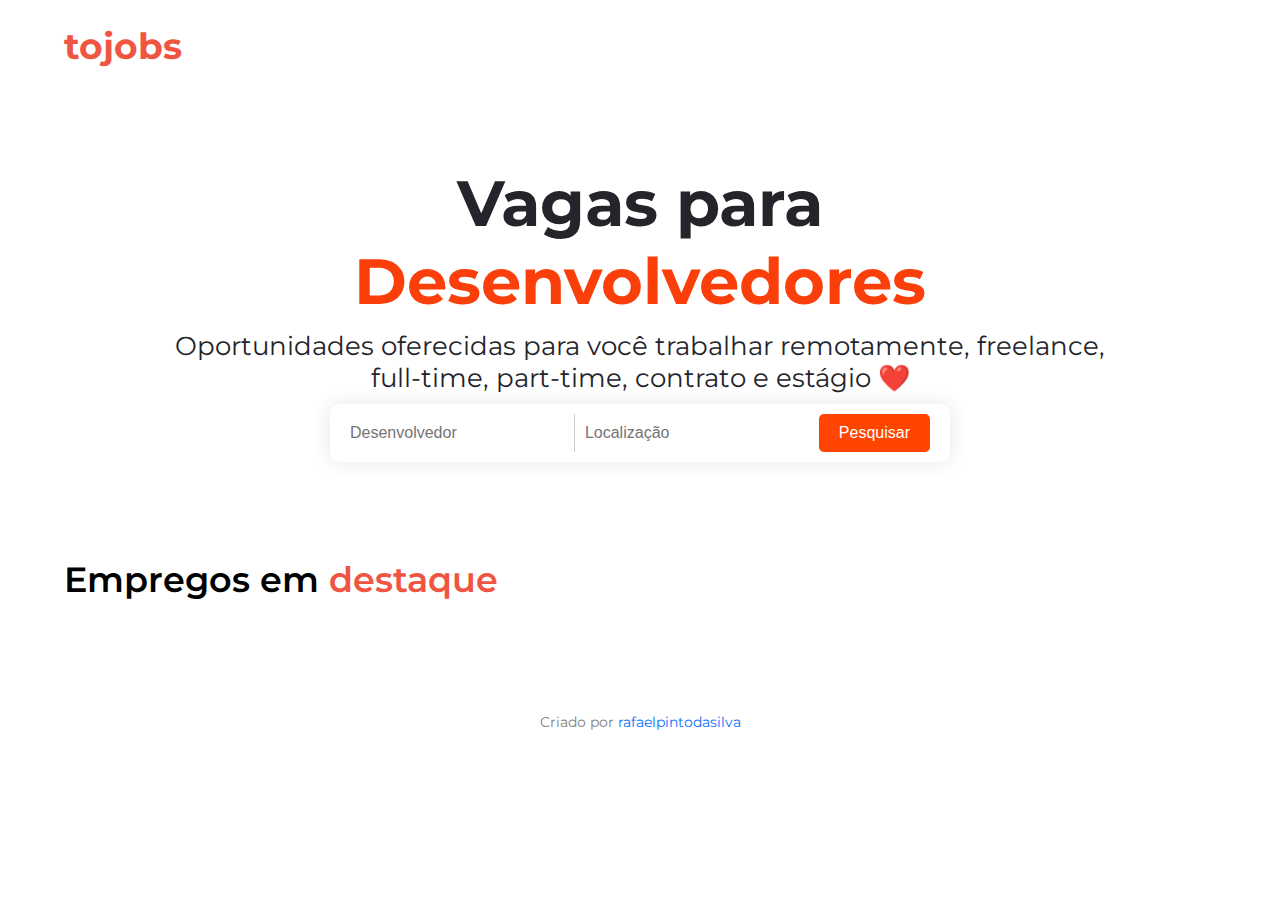
<file: index.html>
<!DOCTYPE html>
<html lang="pt-br">

<head>

    <!-- Meta -->
    <meta charset="UTF-8">
    <meta name="viewport" content="width=device-width, initial-scale=1.0">
    <title>ToJobs</title>

    <!-- Google Font -->
    <link rel="preconnect" href="https://fonts.googleapis.com">
    <link rel="preconnect" href="https://fonts.gstatic.com" crossorigin>
    <link href="https://fonts.googleapis.com/css2?family=Montserrat:ital,wght@0,100..900;1,100..900&display=swap"
        rel="stylesheet">

    <!-- Styles -->
    <link rel="stylesheet" href="assets/css/reset.css">
    <link rel="stylesheet" href="assets/css/index.css">
    <link rel="stylesheet" href="assets/css/container-jobs.css">

</head>

<body>

    <header class="header" id="header">
        <a href="/" title="tojobs">tojobs</a>
    </header>

    <div class="container">

        <h1>
            Vagas para<br />
            <font class="txt-color">Desenvolvedores</font>
        </h1>

        <p>
            Oportunidades oferecidas para você trabalhar remotamente, freelance, full-time, part-time, contrato e
            estágio ❤️
        </p>

        <div class="search-container">
            <div class="input-wrapper">
                <input type="text" id="job" placeholder="Desenvolvedor">
            </div>
            <div class="input-wrapper">
                <input type="text" id="location" placeholder="Localização">
            </div>
            <button class="search-button" onclick="search()">Pesquisar</button>
        </div>

    </div>

    <div class="container-jobs">
        <h1>Empregos em <font class="txt-color">destaque</font>
        </h1>
        <div class="vagasContainer" id="vagas-container">
            <div class="cards" id="cards">

            </div>
        </div>
    </div>

    <footer>
        <span>
            Criado por <a href="https://rafaelpintodasilva.com/" target="_blank">rafaelpintodasilva</a>
        </span>
    </footer>

    <script src="assets/javascript/api.js"></script>

</body>

</html>
</file>
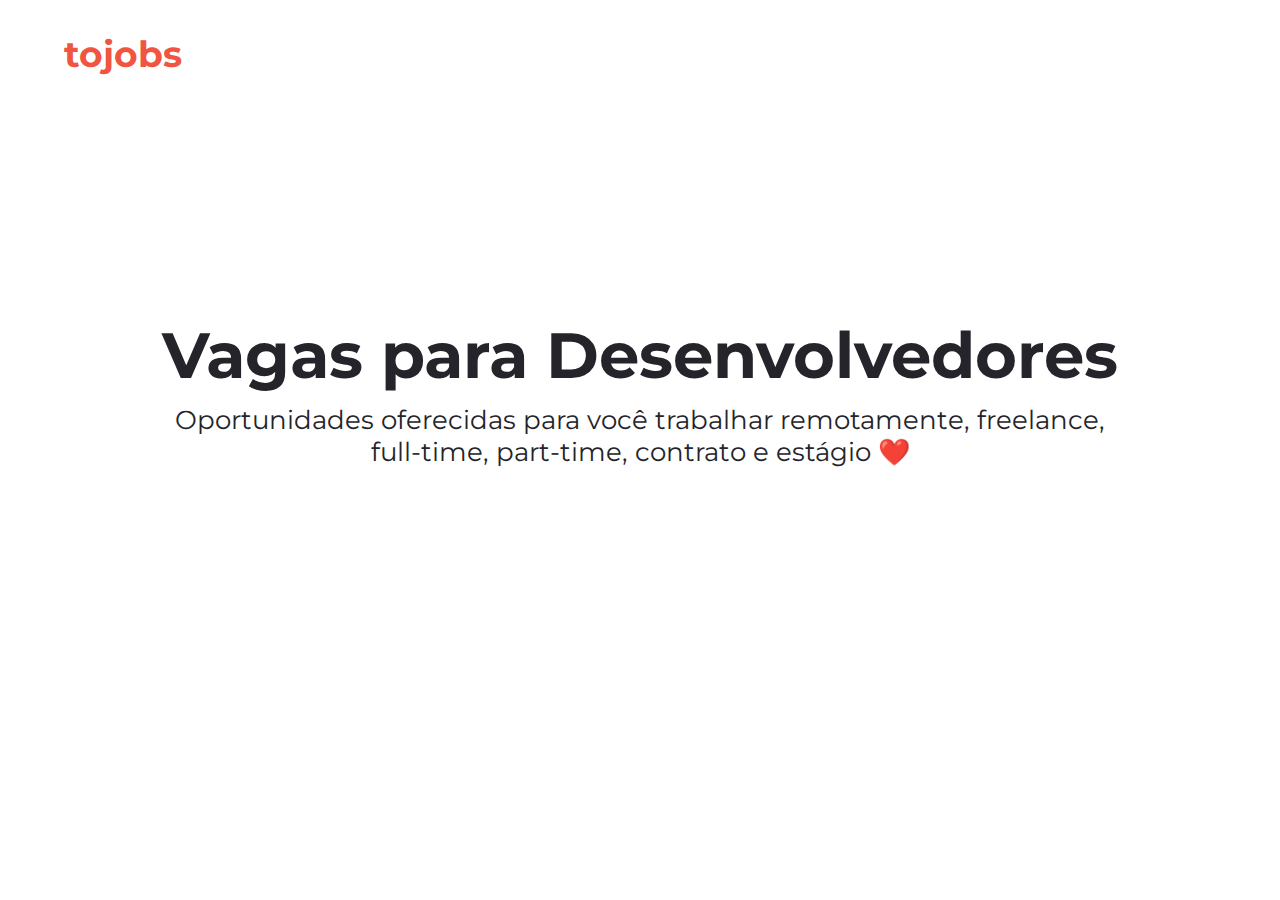
<file: jobs.html>
<!DOCTYPE html>
<html lang="pt-br">

<head>

    <!-- Meta -->
    <meta charset="UTF-8">
    <meta name="viewport" content="width=device-width, initial-scale=1.0">
    <title>ToJobs</title>

    <!-- Google Font -->
    <link rel="preconnect" href="https://fonts.googleapis.com">
    <link rel="preconnect" href="https://fonts.gstatic.com" crossorigin>
    <link href="https://fonts.googleapis.com/css2?family=Montserrat:ital,wght@0,100..900;1,100..900&display=swap"
        rel="stylesheet">

    <!-- Styles -->
    <link rel="stylesheet" href="assets/css/reset.css">
    <link rel="stylesheet" href="assets/css/jobs.css">

</head>

<body>

    <header>
        <span><a href="/">tojobs</a></span>
    </header>

    <div class="container">
        <h1>
            Vagas para Desenvolvedores
        </h1>
        <p>
            Oportunidades oferecidas para você trabalhar remotamente,
            freelance, full-time, part-time, contrato e estágio ❤️
        </p>
    </div>

</body>

</html>
</file>
<file: assets/css/index.css>
header {
    text-align: left;
    width: 90%;
    margin: 1.5rem auto 0 auto;
}

header  a {
    color: #F05542;
    font-weight: bold;
    font-size: 36px;
}

footer {
    text-align: center;
    margin: 2rem 0;
}

footer span {
    font-size: 14px;
    color: gray;
    text-align: center;
    font-style: normal;
    margin: 0 auto;
}

footer span a {
    color: #0d6efd;
}

.container {
    text-align: center;
    display: flex;
    flex-direction: column;
    justify-content: center;
    gap: 10px;
    color: #24242A;
    margin: 6rem 0;
}

.container h1 {
    font-size: 24px;
    width: 90%;
    margin: 0 auto;
    font-weight: 700;
}

.container h1 .txt-color {
    color: #FB3F0B;
}

.container p {
    font-size: 14px;
    width: 98%;
    margin: 0 auto;
    font-weight: 400;
}

.container a {
    background-color: #FB3F0B;
    border: 0;
    border-radius: 15px;
    color: #FFFFFF;
    width: 50%;
    margin: 0 auto;
    padding: 0.8rem 0.5rem;
    font-weight: 600;
    text-transform: uppercase;
    font-size: 14px;
    transition: all 0.5s;
    cursor: pointer;
}

.container a:hover {
    background-color: #e23809ec;
}

.search-container {
    display: flex;
    background-color: #fff;
    padding: 10px;
    border-radius: 10px;
    box-shadow: 0px 0px 20px rgba(0, 0, 0, 0.1);
    max-width: 600px;
    width: 100%;
    margin: 0 auto;
}

.input-wrapper {
    flex: 1;
    margin-right: 10px;
    position: relative;
}

.input-wrapper input {
    width: 100%;
    padding: 10px;
    border: 0;
    border-radius: 5px;
    font-size: 16px;
    outline: 0;

}

.input-wrapper:nth-child(2) {
    border-left: 1px solid #ccc;

}

.search-button {
    background-color: #FF4500;
    color: white;
    border: none;
    padding: 10px 20px;
    border-radius: 5px;
    cursor: pointer;
    font-size: 16px;
    transition: background-color 0.3s;
    margin: 0 10px;
}

.search-button:hover {
    background-color: #e63e00;
}









@media (min-width:425px) {

    .container h1 {
        font-size: 30px;
        width: 100%;
    }

}

@media (min-width:768px) {

    .container h1 {
        font-size: 48px;
        width: 95%;
    }

    .container p {
        font-size: 22px;
        width: 90%;
    }

    .container a {
        font-size: 22px;
    }
}

@media (min-width:1024px) {

    .container h1 {
        font-size: 56px;
        width: 95%;
    }

    .container p {
        font-size: 26px;
        width: 85%;
    }

    .container a {
        font-size: 22px;
        width: 40%;
    }
}

@media (min-width:1200px) {

    .container h1 {
        font-size: 64px;
        width: 95%;
    }

    .container p {
        font-size: 26px;
        width: 75%;
    }

    .container a {
        font-size: 24px;
        width: 30%;
    }
}

@media (min-width:1440px) {

    .container h1 {
        font-size: 74px;
        width: 65%;
    }

    .container p {
        font-size: 26px;
        width: 45%;
    }

    .container a {
        font-size: 24px;
        width: 20%;
    }
}
</file>
<file: assets/css/container-jobs.css>
.container-jobs {
    text-align: left;
    width: 90%;
    margin: 0rem auto 0 auto;

    padding: 0 0 3rem 0;
}

.container-jobs h1 {
    font-size: 35px;
    width: 90%;
    font-weight: 600;
    margin: 1rem 0 2rem 0;

}

.txt-color {
    color: #F05542;
}

/* card */
.container-jobs .vagasContainer {
    display: flex;
    flex-wrap: wrap;
    gap: 25px;
}

.container-jobs .vagasContainer .card {
    min-width: 250px;
    max-width: 250px;

    padding: 1.66rem 2rem;
    align-items: center;

    border: 1px solid #f0564283;
    border-radius: 10px;
    box-shadow: 1px 1px 15px 1px rgba(22, 22, 22, 0.089);

    position: relative;
    z-index: 0;

}

.cards{
    display: flex;
    gap: 15px 10px;
    flex-wrap: wrap;
}


.container-jobs .vagasContainer .card .title {
    color: #24242A;
    font-size: 22px;
    font-weight: bold;
    margin: 0.5rem 0;

}

.format .details{
    display: flex;
    flex-direction: column;
    gap: 5px 10px ;
}


.date-job{
    /* background-color: red; */
}

.htmlUser{
    margin-top: 50px;
}

.container-jobs .vagasContainer .card .modalidade {
    color: #0e0f0f8a;
    font-size: 16px;
    font-weight: 500;

    background-color: rgb(19, 219, 35);

    text-align: right;
    top: -10px;
    right: 25px;
    position: absolute;

    z-index: 999999999999;
    padding: 0.25rem 0.44rem;
    border-radius: 5px;
    color: white;
}

.container-jobs .vagasContainer .card button {
    color: white;
    font-size: 16px;
    font-weight: 500;

    background-color: #F05542;
    border: 0;
    border-radius: 5px;
    width: 100%;
    padding: 5px 0;
    margin: 1rem 0;
}



.container-jobs .vagasContainer .card button a {
    color: white;
}


.click{
    margin: 1.5rem 0;
    width: 100%;
}

.container-jobs .vagasContainer .card .click .click-button {
    color: white;
    font-size: 16px;
    font-weight: 500;

    background-color: #F05542;
    border: 0;
    border-radius: 5px;
    width: 100%;
    padding: 10px 10px;
    min-width: 100%;
    text-align: center;
}
</file>
<file: assets/css/jobs.css>
header{
    text-align: left;
    width: 90%;
    margin: 2rem auto 0 auto;
}

.container{
    text-align: center;
    display: flex;
    flex-direction: column;
    justify-content: center;
    gap: 10px;
    color: #24242A;
    margin: 15rem 0 0 0;
}


header span a{
    color: #F05542;
    font-weight: bold;
    font-size: 36px;
}

.container h1{
    font-size: 24px;
    width: 90%;
    margin: 0 auto;
    font-weight: 700;
}

.container h1 .txt-color{
    color: #FB3F0B;
}

.container p{
    font-size: 14px;
    width: 98%;
    margin: 0 auto;
    font-weight: 400;
}

.container a{
    background-color: #FB3F0B;
    border: 0;
    border-radius: 15px;
    color: #FFFFFF;
    width: 50%;
    margin: 0 auto;
    padding: 0.8rem 0.5rem;
    font-weight: 600;
    text-transform: uppercase;
    font-size: 14px;
    transition: all 0.5s;
    cursor: pointer;
}

.container a:hover{
    background-color: #e23809ec;
}

@media (min-width:425px){

    .container h1{
        font-size: 30px;
        width: 100%;
    }
   
}

@media (min-width:768px){

    .container h1{
        font-size: 48px;
        width: 95%;
    }
   
    .container p{
        font-size: 22px;
        width: 90%;
    }

    .container a{
        font-size: 22px;
    }
}

@media (min-width:1024px){

    .container h1{
        font-size: 56px;
        width: 95%;
    }
   
    .container p{
        font-size: 26px;
        width: 85%;
    }

    .container a{
        font-size: 22px;
        width: 40%;
    }
}

@media (min-width:1200px){

    .container h1{
        font-size: 64px;
        width: 95%;
    }
   
    .container p{
        font-size: 26px;
        width: 75%;
    }

    .container a{
        font-size: 24px;
        width: 30%;
    }
}

@media (min-width:1440px){

    .container h1{
        font-size: 74px;
        width: 65%;
    }
   
    .container p{
        font-size: 26px;
        width: 45%;
    }

    .container a{
        font-size: 24px;
        width: 20%;
    }
}
</file>
